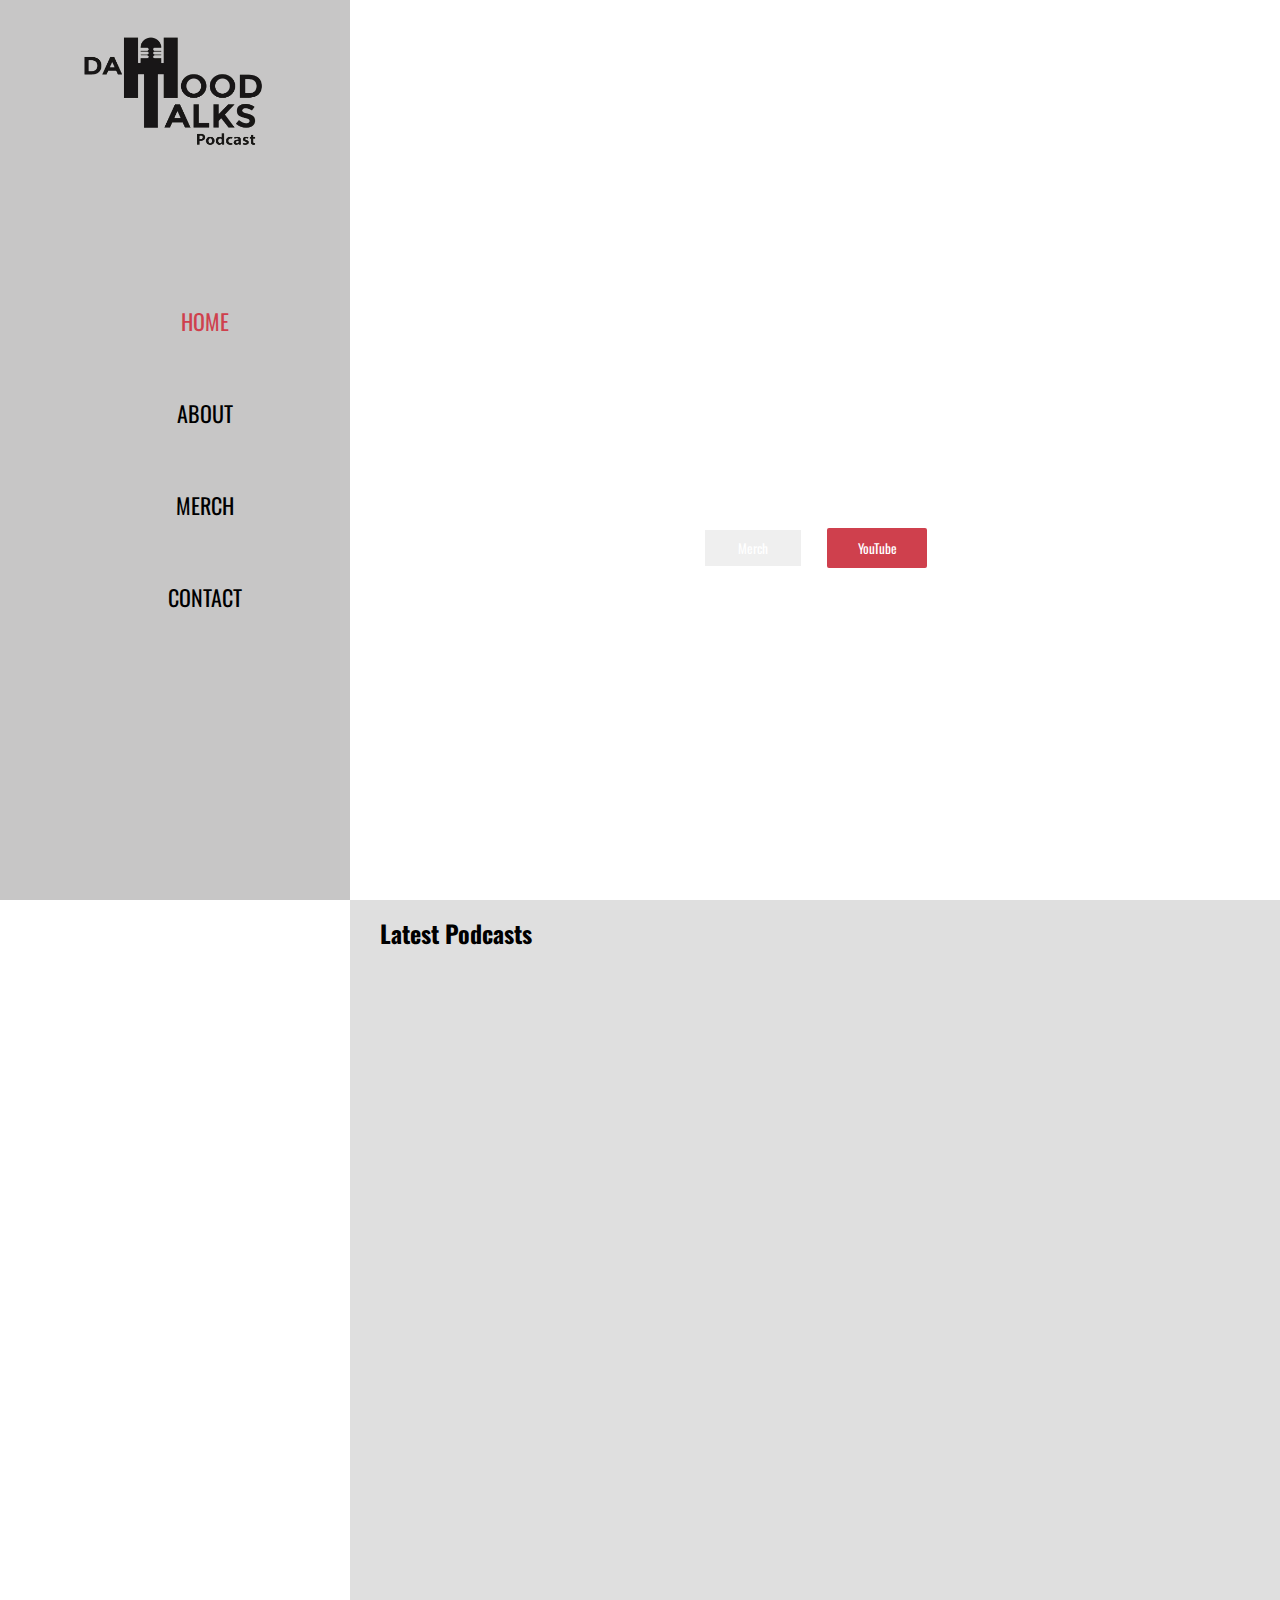
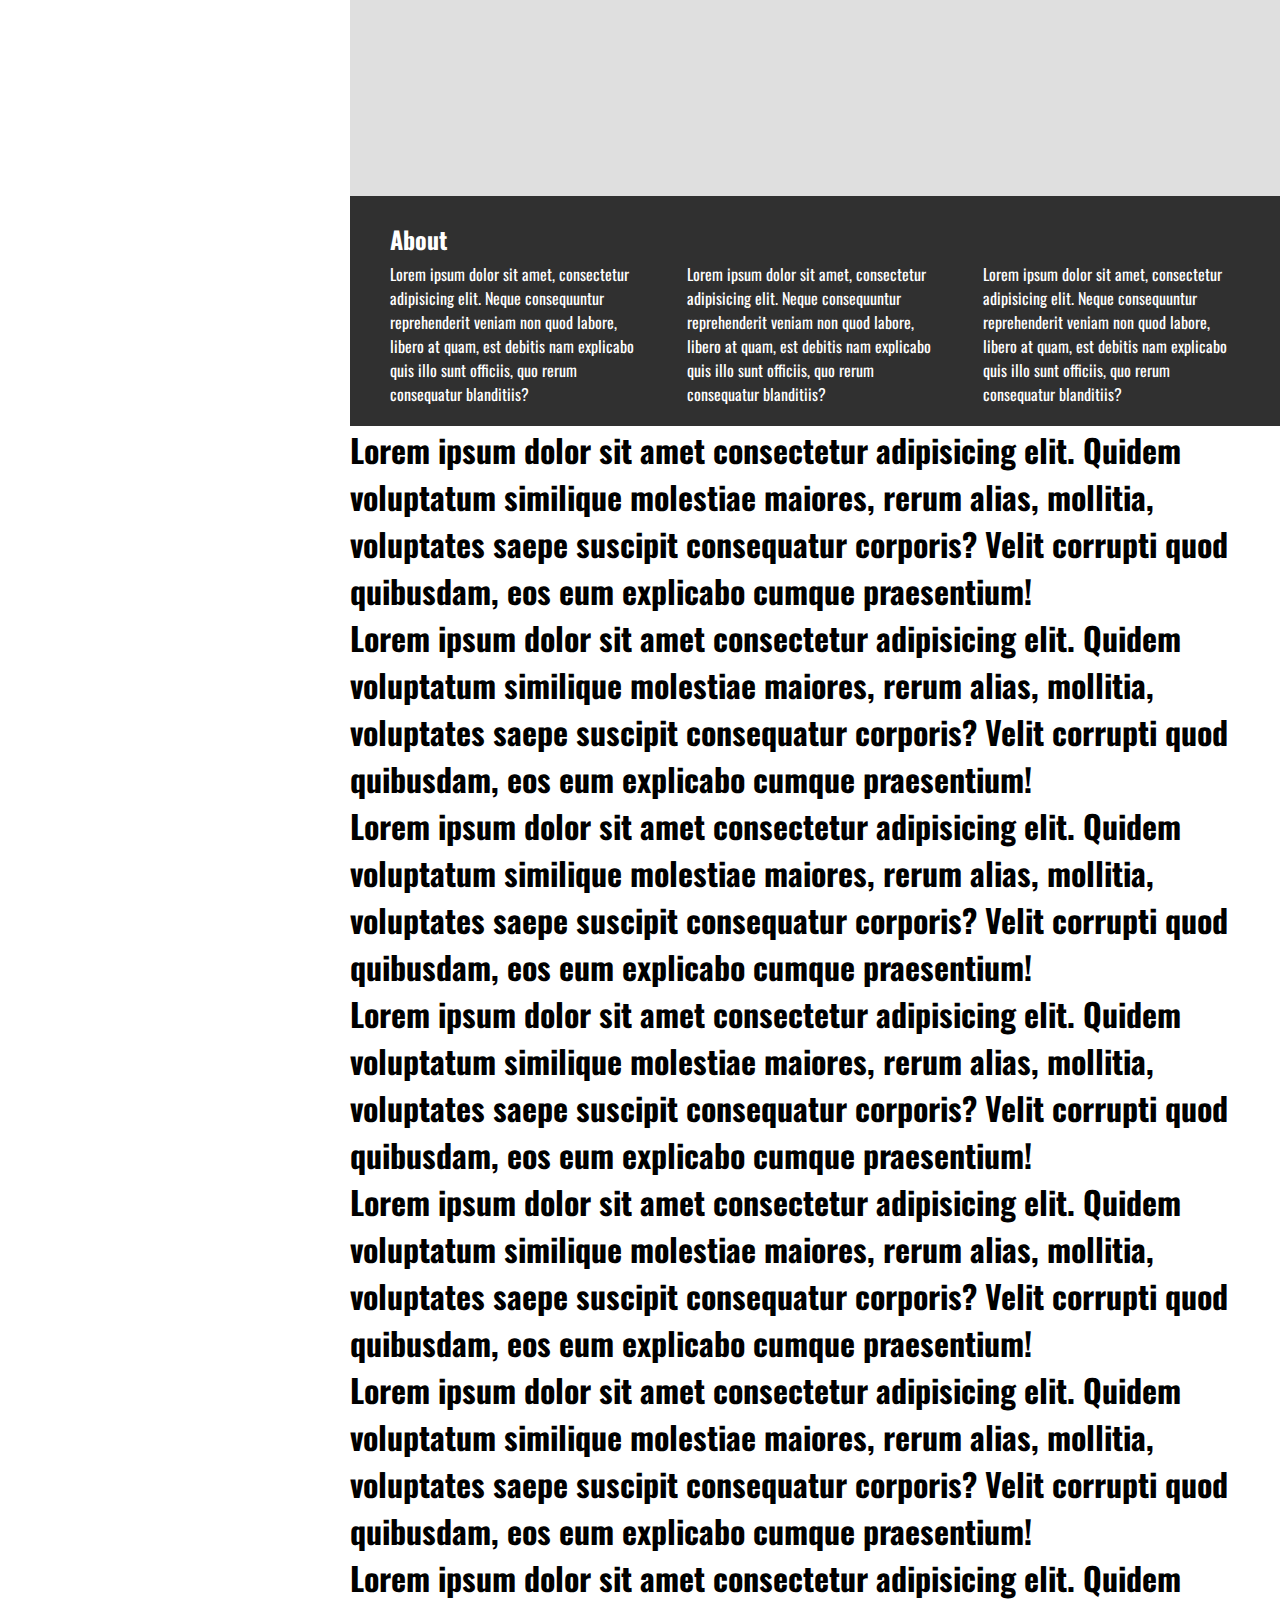
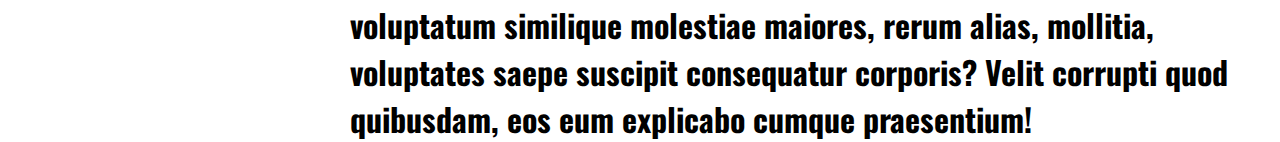
<file: Da Hood Talks/index.html>
<!DOCTYPE html>
<html lang="en" id="top">

<head>
  <meta charset="UTF-8">
  <meta http-equiv="X-UA-Compatible" content="IE=edge">
  <meta name="viewport" content="width=device-width, initial-scale=1.0">
  <link href="https://cdn.jsdelivr.net/npm/bootstrap@5.0.0-beta3/dist/css/bootstrap.min.css" rel="stylesheet"
    integrity="sha384-eOJMYsd53ii+scO/bJGFsiCZc+5NDVN2yr8+0RDqr0Ql0h+rP48ckxlpbzKgwra6" crossorigin="anonymous">
  <link rel="preconnect" href="https://fonts.gstatic.com">
  <link href="https://fonts.googleapis.com/css2?family=Oswald:wght@200;300;400;500;600;700&display=swap"
    rel="stylesheet">
  <link rel="stylesheet" href="./style.css">
  <link rel="shortcut icon" href="./images/favicon.png" type="image/png">
  <title>Da Hood Talks</title>
</head>

<body>
  <div class="sidebar">
    <img src="./images/logo.png" alt="da hood talks logo" class="logo">

    <nav>
      <a class="HOME" href="#top">HOME</a>
      <a class="ABOUT" href="#ABOUT">ABOUT</a>
      <a class="MERCH" href="#MERCH">MERCH</a>
      <a class="CONTACT" href="#CONTACT">CONTACT</a>
    </nav>
  </div>

  <main>
    <div class="jumbotron jumbotron-fluid" id="HOME">
      <div class="container-center">
        <h1 class="welcomeh1">WELCOME TO DA HOOD TALKS</h1>
        <p>The podcast for the voiceless, empowering the everyday people and supporting the community in the STL area.
        </p>
        <button class="btn btn-primary1">Merch</button>
        <button class="btn btn-primary2">YouTube</button>
      </div>
    </div>

    <div class="latestPodcasts">
      <div class="container">
        <h2>Latest Podcasts</h2>
        <iframe class="latestVideoEmbed" vnum='0' cid="UCNBgw_oB6UB1O6E2Mq6b6Ag" width="600" height="340"
          frameborder="0" allowfullscreen></iframe>
        <iframe class="latestVideoEmbed" vnum='1' cid="UCNBgw_oB6UB1O6E2Mq6b6Ag" width="600" height="340"
          frameborder="0" allowfullscreen></iframe>
      </div>
    </div>

    <div class="about" id="ABOUT">
      <div class="container">
        <h2>About</h2>
        <div class="flex-container">
          <div class="flex-box">
            <p>Lorem ipsum dolor sit amet, consectetur adipisicing elit. Neque consequuntur reprehenderit veniam non
              quod labore, libero at quam, est debitis nam explicabo quis illo sunt officiis, quo rerum consequatur
              blanditiis?</p>
          </div>
          <div class="flex-box">
            <p>Lorem ipsum dolor sit amet, consectetur adipisicing elit. Neque consequuntur reprehenderit veniam non
              quod labore, libero at quam, est debitis nam explicabo quis illo sunt officiis, quo rerum consequatur
              blanditiis?</p>
          </div>
          <div class="flex-box">
            <p>Lorem ipsum dolor sit amet, consectetur adipisicing elit. Neque consequuntur reprehenderit veniam non
              quod labore, libero at quam, est debitis nam explicabo quis illo sunt officiis, quo rerum consequatur
              blanditiis?</p>
          </div>
        </div>
      </div>
    </div>

    <div class="container merch" id="MERCH">
      <h1>Lorem ipsum dolor sit amet consectetur adipisicing elit. Quidem voluptatum similique molestiae maiores, rerum alias, mollitia, voluptates saepe suscipit consequatur corporis? Velit corrupti quod quibusdam, eos eum explicabo cumque praesentium!</h1>      <h1>Lorem ipsum dolor sit amet consectetur adipisicing elit. Quidem voluptatum similique molestiae maiores, rerum alias, mollitia, voluptates saepe suscipit consequatur corporis? Velit corrupti quod quibusdam, eos eum explicabo cumque praesentium!</h1>
    </div>

    <div class="container contact" id="CONTACT">
      <h1>Lorem ipsum dolor sit amet consectetur adipisicing elit. Quidem voluptatum similique molestiae maiores, rerum alias, mollitia, voluptates saepe suscipit consequatur corporis? Velit corrupti quod quibusdam, eos eum explicabo cumque praesentium!</h1>
      <h1>Lorem ipsum dolor sit amet consectetur adipisicing elit. Quidem voluptatum similique molestiae maiores, rerum alias, mollitia, voluptates saepe suscipit consequatur corporis? Velit corrupti quod quibusdam, eos eum explicabo cumque praesentium!</h1>
      <h1>Lorem ipsum dolor sit amet consectetur adipisicing elit. Quidem voluptatum similique molestiae maiores, rerum alias, mollitia, voluptates saepe suscipit consequatur corporis? Velit corrupti quod quibusdam, eos eum explicabo cumque praesentium!</h1>
      <h1>Lorem ipsum dolor sit amet consectetur adipisicing elit. Quidem voluptatum similique molestiae maiores, rerum alias, mollitia, voluptates saepe suscipit consequatur corporis? Velit corrupti quod quibusdam, eos eum explicabo cumque praesentium!</h1>
      <h1>Lorem ipsum dolor sit amet consectetur adipisicing elit. Quidem voluptatum similique molestiae maiores, rerum alias, mollitia, voluptates saepe suscipit consequatur corporis? Velit corrupti quod quibusdam, eos eum explicabo cumque praesentium!</h1>
    </div>
  </main>


  <script src="https://cdn.jsdelivr.net/npm/bootstrap@5.0.0-beta3/dist/js/bootstrap.bundle.min.js"
    integrity="sha384-JEW9xMcG8R+pH31jmWH6WWP0WintQrMb4s7ZOdauHnUtxwoG2vI5DkLtS3qm9Ekf" crossorigin="anonymous">
  </script>
  <script src="https://ajax.googleapis.com/ajax/libs/jquery/2.1.1/jquery.min.js"></script>
  <script>
    var reqURL = "https://api.rss2json.com/v1/api.json?rss_url=" + encodeURIComponent(
      "https://www.youtube.com/feeds/videos.xml?channel_id=");

    function loadVideo(iframe) {
      $.getJSON(reqURL + iframe.getAttribute('cid'),
        function (data) {
          var videoNumber = (iframe.getAttribute('vnum') ? Number(iframe.getAttribute('vnum')) : 0);
          console.log(videoNumber);
          var link = data.items[videoNumber].link;
          id = link.substr(link.indexOf("=") + 1);
          iframe.setAttribute("src", "https://youtube.com/embed/" + id + "?controls=1&autoplay=0");
        }
      );
    }
    var iframes = document.getElementsByClassName('latestVideoEmbed');
    for (var i = 0, len = iframes.length; i < len; i++) {
      loadVideo(iframes[i]);
    }
  </script>
  <script>
    $(document).ready(function () {
      var scroll_start = 0;
      var startchange = $('#ABOUT');
      var offset = startchange.offset();
      if (startchange.length) {
        $(document).scroll(function () {
          scroll_start = $(this).scrollTop();
          if (scroll_start > offset.top - 1) {
            $(".HOME").css('color', 'black');
          } else {
            $('.HOME').css('color', '#CF404D');
          }
        });
      }
    });

    $(document).ready(function () {
      var scroll_start = 0;
      var startchange = $('#ABOUT');
      var endchange = $('#MERCH');
      var offset = startchange.offset();
      var offset2 = endchange.offset();
      if (startchange.length) {
        $(document).scroll(function () {
          scroll_start = $(this).scrollTop();
          if (scroll_start > offset.top - 1 && scroll_start < offset2.top ) {
            $(".ABOUT").css('color', '#CF404D');
          } else {
            $('.ABOUT').css('color', 'black');
          }
        });
      }
    });

    $(document).ready(function () {
      var scroll_start = 0;
      var startchange = $('#MERCH');
      var endchange = $('#CONTACT');
      var offset = startchange.offset();
      var offset2 = endchange.offset();
      if (startchange.length) {
        $(document).scroll(function () {
          scroll_start = $(this).scrollTop();
          if (scroll_start > offset.top - 1 && scroll_start < offset2.top ) {
            $(".MERCH").css('color', '#CF404D');
          } else {
            $('.MERCH').css('color', 'black');
          }
        });
      }
    });

    $(document).ready(function () {
      var scroll_start = 0;
      var startchange = $('#CONTACT');
      var offset = startchange.offset();
      if (startchange.length) {
        $(document).scroll(function () {
          scroll_start = $(this).scrollTop();
          if (scroll_start > offset.top - 1) {
            $(".CONTACT").css('color', '#CF404D');
          } else {
            $('.CONTACT').css('color', 'black');
          }
        });
      }
    });
  </script>
</body>

</html>
</file>
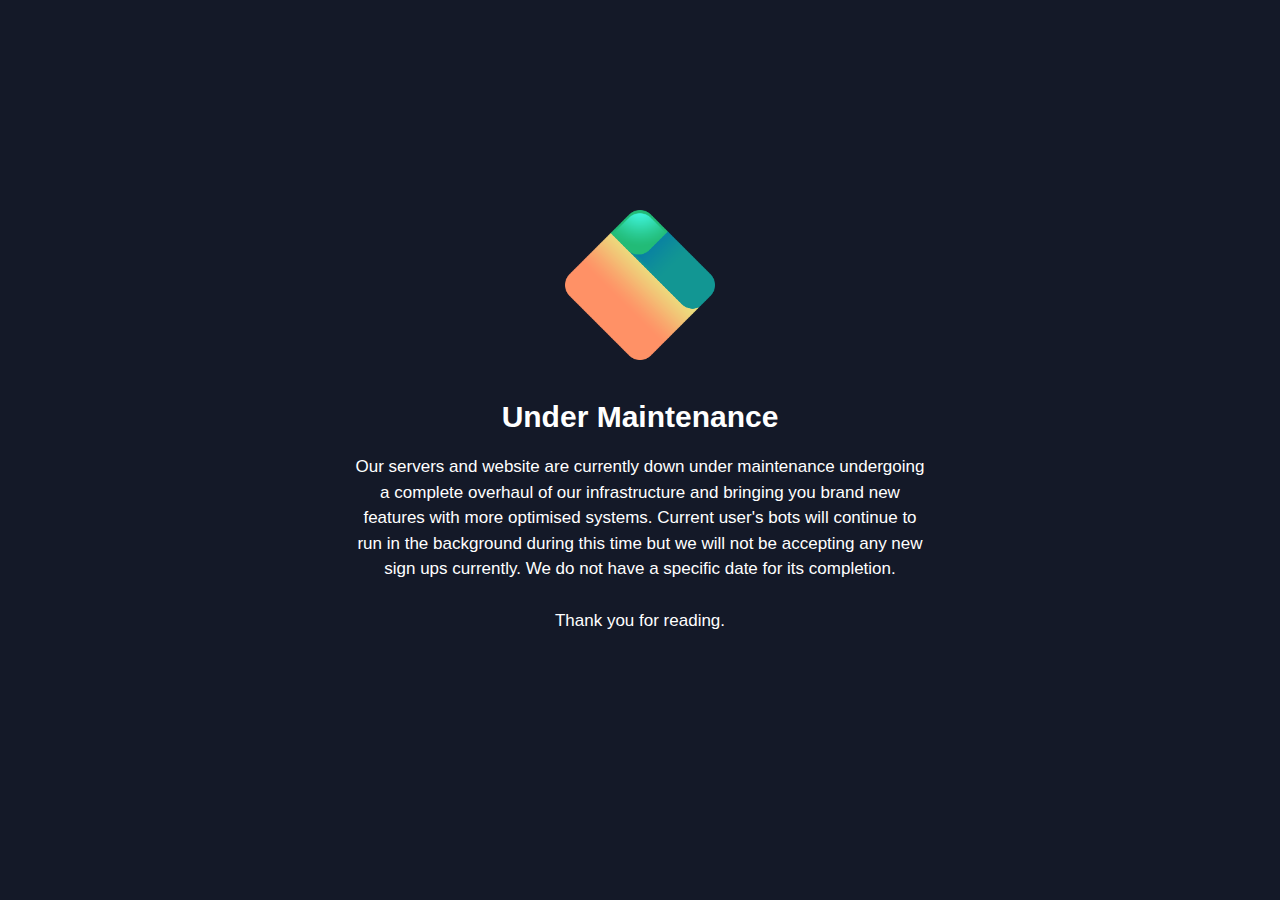
<file: GuacUnderMaintenance/index.html>
<!DOCTYPE html>
<html lang="en">

<head>
    <meta charset="UTF-8">
    <meta name="viewport" content="width=device-width, initial-scale=1.0">
    <link rel="stylesheet" href="./master.css">
    <link rel="shortcut icon" href="./Logo_Icon.png" type="image/png">
    <title>Guac | Auto Trading Bot</title>
</head>

<body>
    <div>
        <img src="./Logo_Icon.png" alt="guac logo">
        <h2>Under Maintenance</h2>
        <p>Our servers and website are currently down under maintenance undergoing a complete overhaul of our
            infrastructure and bringing you brand new features with more optimised systems.
            Current user's bots will continue to run in the background during this time but we will not be accepting any
            new sign ups currently.
            We do not have a specific date for its completion. <br> <br>
            Thank you for reading.</p>
    </div>
</body>

</html>
</file>
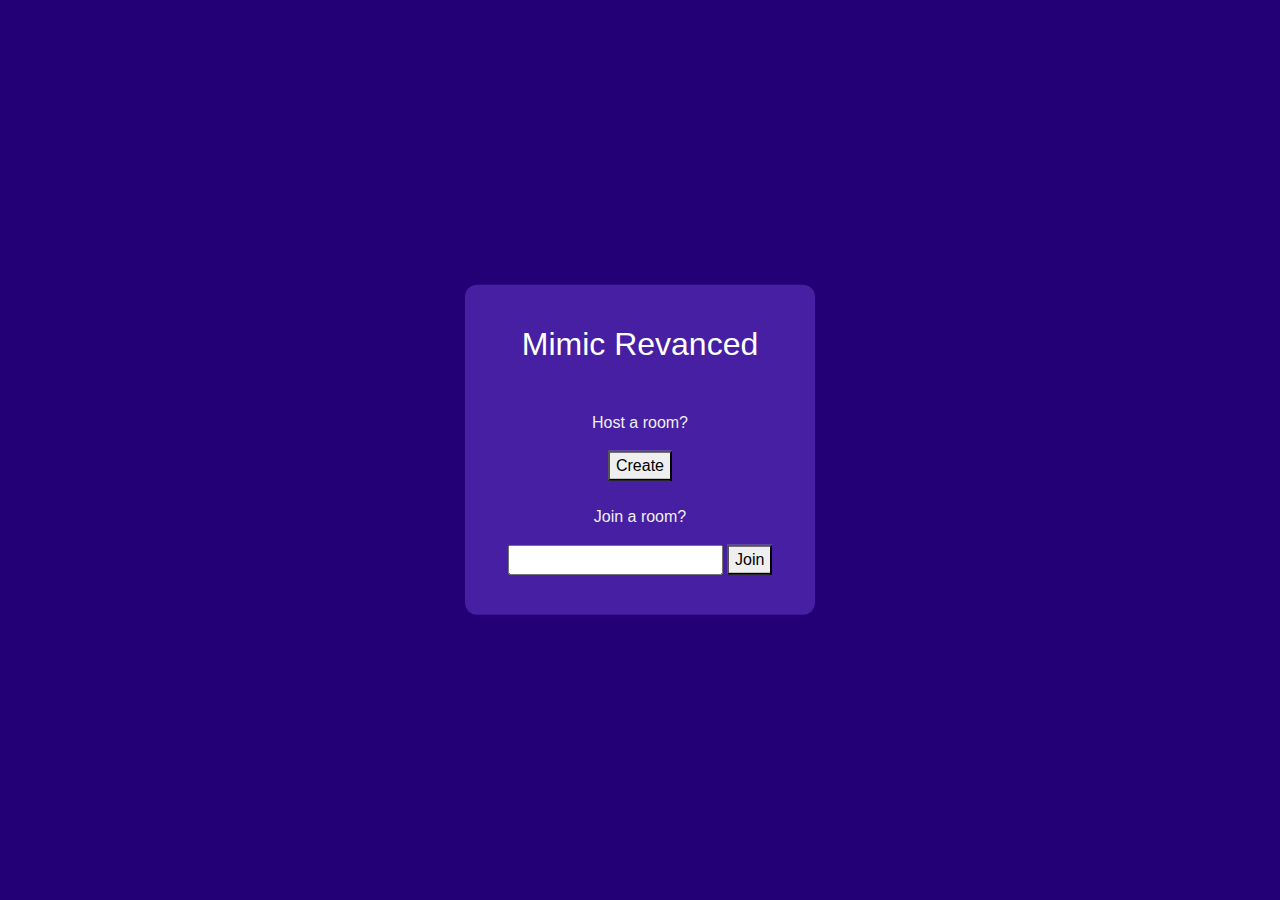
<file: Mimic/mimic.html>
<!DOCTYPE html>
<html lang="en">

<head>
    <meta charset="UTF-8">
    <meta http-equiv="X-UA-Compatible" content="IE=edge">
    <meta name="viewport" content="width=device-width, initial-scale=1.0">
    <link rel="stylesheet" href="https://cdn.jsdelivr.net/npm/bootstrap@4.4.1/dist/css/bootstrap.min.css"
        integrity="sha384-Vkoo8x4CGsO3+Hhxv8T/Q5PaXtkKtu6ug5TOeNV6gBiFeWPGFN9MuhOf23Q9Ifjh" crossorigin="anonymous">
    <script src="https://code.jquery.com/jquery-3.4.1.slim.min.js"
        integrity="sha384-J6qa4849blE2+poT4WnyKhv5vZF5SrPo0iEjwBvKU7imGFAV0wwj1yYfoRSJoZ+n" crossorigin="anonymous">
    </script>
    <script src="https://cdn.jsdelivr.net/npm/popper.js@1.16.0/dist/umd/popper.min.js"
        integrity="sha384-Q6E9RHvbIyZFJoft+2mJbHaEWldlvI9IOYy5n3zV9zzTtmI3UksdQRVvoxMfooAo" crossorigin="anonymous">
    </script>
    <script src="https://cdn.jsdelivr.net/npm/bootstrap@4.4.1/dist/js/bootstrap.min.js"
        integrity="sha384-wfSDF2E50Y2D1uUdj0O3uMBJnjuUD4Ih7YwaYd1iqfktj0Uod8GCExl3Og8ifwB6" crossorigin="anonymous">
    </script>
    <link rel="stylesheet" href="./mimic.css?v=0.24">
    <title>Mimic Revanced</title>
</head>

<body>

    <div class="Main">
        <h2 class="game-title">Mimic Revanced</h2>

        <div>
            <p>Host a room?</p>
            <button onclick='window.location.href="https://" + window.location.hostname + "/Mimic/Host.html"' id="create-room-button">Create</button>
            <br><br>
        </div>
        <div>
            <p>Join a room?</p>
            <input type="text">
            <button>Join</button>
        </div>
    </div>

</body>

<script>
    // Set document selectors
    createButton = document.getElementById('create-room-button');
</script>

</html>
</file>
<file: Da Hood Talks/style.css>
* {
    margin: 0;
    padding: 0;
    font-family: 'Oswald';
}

.sidebar {
    width: 350px;
    height: 100vh;
    position: fixed;
    background-color: #c7c6c6;
}

.logo {
    height: 200px;
    width: 60%;
    display: block;
    margin: 0 auto;
}

nav {
    margin-top: 75px;
}

nav > a {
    width: 100%;
    display: block;
    text-align: center;
    padding: 30px;
    text-decoration: none;
    color: black;
    font-size: 22px;
}

.HOME {
    color: #CF404D;
}

main {
    margin-left: 350px;
}

.jumbotron {
    color: white;
    background-image: url("https://i.ibb.co/hCN0FpT/jukka-aalho-t9c-km-Mjl8-unsplash.jpg");
    background-position: center;
    background-repeat: no-repeat;
    background-size: cover;
    height: 100vh;
  }

.container-center {
    width: 50%;
    display: block;
    margin: auto;
    position: relative;
    top: 50%;
    -ms-transform: translateY(-50%);
    transform: translateY(-50%);
    text-align: center;
}

.welcomeh1 {
    font-size: 50px;
    font-weight: 400;
}

.btn-primary1 {
    color: white;
    border-style: solid;
    border-color: white;
    border-width: 2px;
    border-radius: 2px;
    width: 100px;
    height: 40px;
    margin: 0 10px;
}

.btn-primary1:hover {
    color: white;
    border-style: solid;
    border-color: #2D3E4F;
    background-color: #2D3E4F;
}

.btn-primary2 {
    background-color: #CF404D;
    border-style: solid;
    border-color: #CF404D;
    border-width: 2px;
    border-radius: 2px;
    width: 100px;
    height: 40px;
    margin: 0 10px;
    color: white;
}

.btn-primary2:hover {
    color: white;
    border-color: #CF404D;
    background-color: rgba(255, 255, 255, 0);
}

.latestPodcasts {
    padding: 10px;
    background-color: rgb(223, 223, 223);
}

h2 {
    padding: 5px 20px;
}

iframe {
    margin: 0 20px;
    margin-bottom: 70px;
}

.about {
    padding: 20px;
    background-color: #303030;
    color: white;
}

.flex-container {
    display: flex;
    justify-content: center;
}

.flex-box {
    margin: 0 20px;
}
</file>
<file: GuacUnderMaintenance/master.css>
* {
    padding: 0;
    margin: 0;
}

body {
    background-color: #141928;
}

div {
    width: 600px;
    margin: auto;
    margin-top: 20vh;
}

img {
    display: block;
    margin: auto;
    height: 150px;
    padding: 30px;
}

h2 {
    text-align: center;
    padding: 10px;
    color: white;
    font-size: 30px;
    font-family: 'Gill Sans', 'Gill Sans MT', Calibri, 'Trebuchet MS', sans-serif;
}

p {
    text-align: center;
    padding: 10px;
    color: white;
    font-size: 17px;
    font-family: 'Gill Sans', 'Gill Sans MT', Calibri, 'Trebuchet MS', sans-serif;
    line-height: 1.6rem;
}
</file>
<file: Mimic/mimic.css>
body {
    background-color: rgb(35, 0, 117);
    color: rgb(240, 240, 240);
}

.Main {
    position: absolute;
    left: 50%;
    top: 50%;
    -webkit-transform: translate(-50%, -50%);
    transform: translate(-50%, -50%);
    padding: 40px 20px;
    border-radius: 12px;
    background-color: rgb(70, 31, 163);
    width: 350px;
    text-align: center;
}

.game-title {
    padding: 0 0 40px 0;
    color: white;
    text-align: center;
}
</file>
